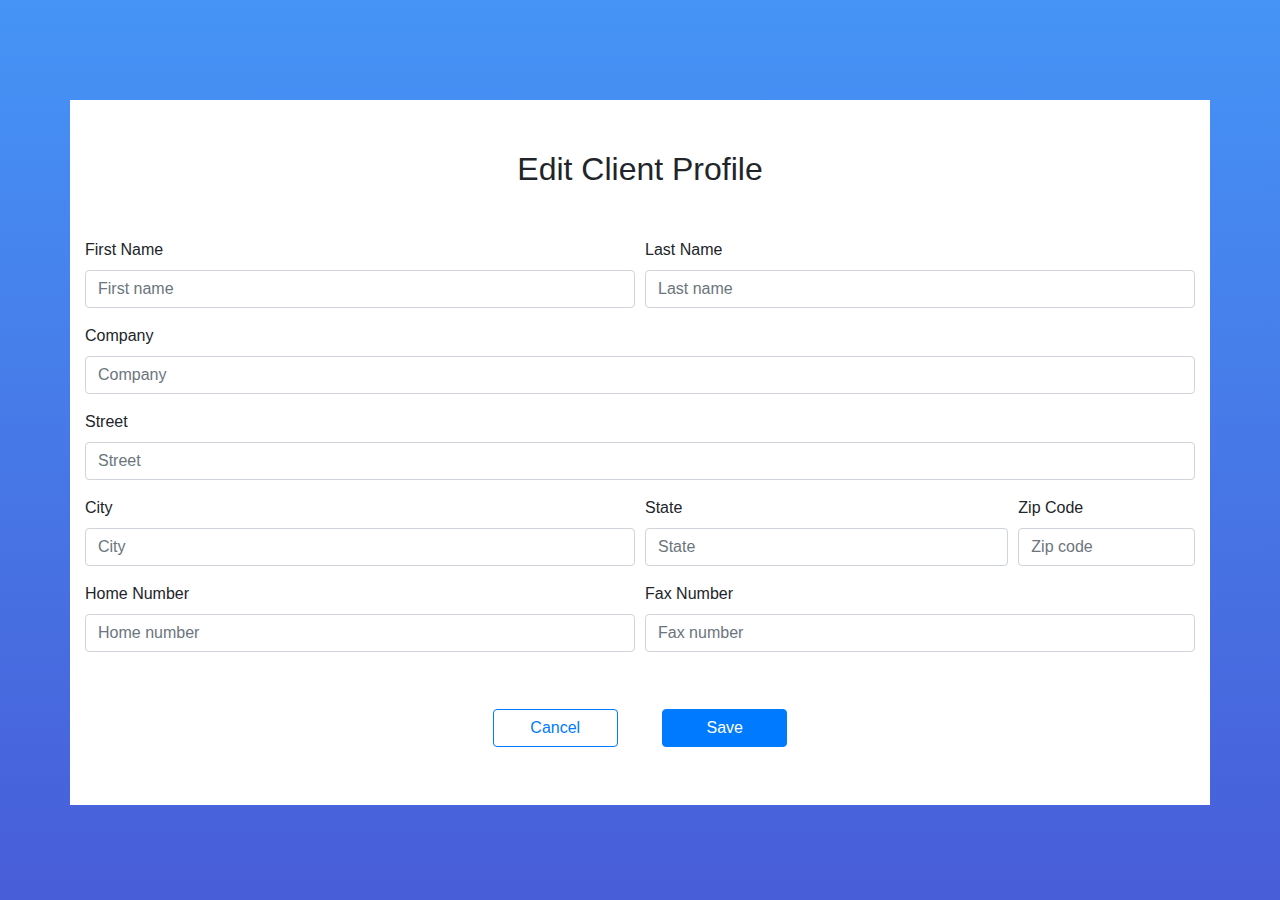
<file: Travelopedia_Website/Design/profile.html>
<!DOCTYPE html>
<html>

<head>
    <link rel="stylesheet" href="profile.css">
    <link rel="stylesheet" href="https://cdnjs.cloudflare.com/ajax/libs/twitter-bootstrap/4.1.3/css/bootstrap.min.css">
</head>

<body>
  
  <div class="container form__wrapper"> 
    
    <h2>Edit Client Profile</h2>
    
    <form id="myForm">
  
      <div class="form-row">
  
        <div class="form-group col-md-6">
  
          <label for="firstName">First Name</label>
          <input name="firstName" type="text" class="form-control" id="firstName" placeholder="First name">
  
        </div><!-- /form-group -->
  
        <div class="form-group col-md-6">
  
          <label for="lastName">Last Name</label>
          <input name="lastName" type="text" class="form-control" id="lastName" placeholder="Last name">
  
        </div><!-- /form-group -->
  
      </div><!-- /form-row -->
  
      <div class="form-group">
  
        <label for="company">Company</label>
        <input name="company" type="text" class="form-control" id="company" placeholder="Company">
  
      </div><!-- /form-group -->
      
      <div class="form-group">
  
        <label for="street">Street</label>
        <input name="street" type="text" class="form-control" id="street" placeholder="Street">
  
      </div><!-- /form-group -->
   
      <div class="form-row">
  
        <div class="form-group col-md-6">
  
          <label for="city">City</label>
          <input name="city" type="text" class="form-control" id="city" placeholder="City">
  
        </div><!-- /form-group -->
  
        <div class="form-group col-md-4">
  
          <label for="state">State</label>
          <input name="state" type="text" class="form-control" id="state" placeholder="State">
  
        </div><!-- /form-group -->
  
        <div class="form-group col-md-2">
  
          <label for="zipCode">Zip Code</label>
          <input name="zipCode" type="text" class="form-control" id="zipCode" placeholder="Zip code">
  
        </div><!-- /form-group -->
  
      </div><!-- /form-row -->
  
      <div class="form-row">
  
        <div class="form-group col-md-6">
  
          <label for="homeNumber">Home Number</label>
          <input name="homeNumber" type="tel" class="form-control" id="homeNumber" placeholder="Home number">
  
        </div><!-- /form-group -->
  
        <div class="form-group col-md-6">
  
          <label for="faxNumber">Fax Number</label>
          <input name="faxNumber" type="tel" class="form-control" id="faxNumber" placeholder="Fax number">
  
        </div><!-- /form-group -->
  
      </div><!-- /form-row -->
  
      <div class="form-row form__comments">
  
        <div id="form__comments-by" class="form-group col-md-6"></div>
        <div id="form__comments-txt" class="form-group col-md-6"></div>
  
      </div><!-- /form-row -->
  
      <div class="form__btns">
  
        <button id="cancel" class="btn btn-outline-primary">Cancel</button>
        <button id="save" class="btn btn-primary">Save</button>
  
      </div><!-- /form__btns -->
  
    </form>
  
  </div><!-- /container -->  
  
    <script src="profile.js"></script>
    <script src="https://cdnjs.cloudflare.com/ajax/libs/jquery/3.3.1/jquery.min.js"></script>
</body>

</html>
</file>
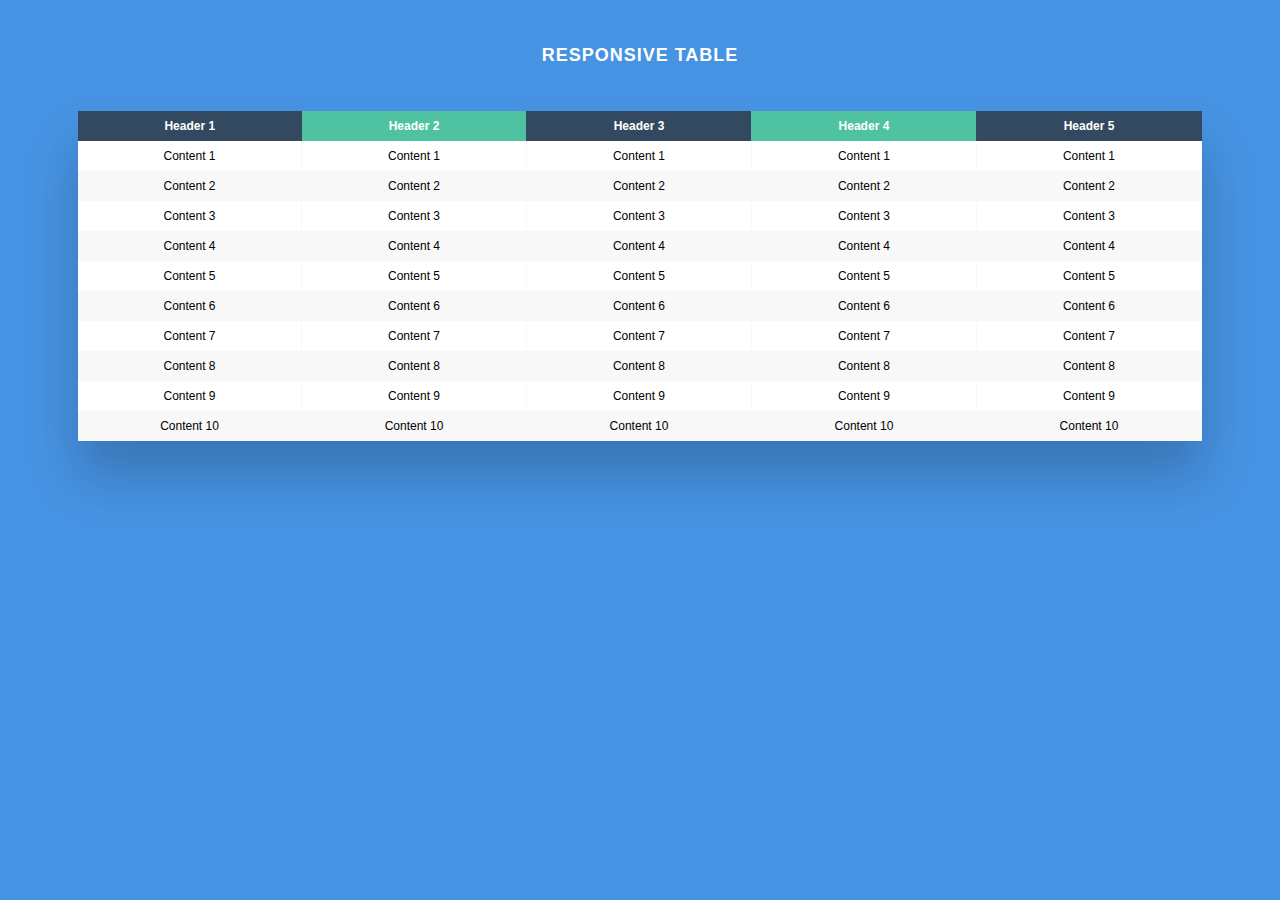
<file: Travelopedia_Website/Design/table.html>
<!DOCTYPE html>
<html>
  <head>
    <link rel="stylesheet" href="table.css" />
  </head>
  <body>
    <h2>Responsive Table</h2>
    <div class="table-wrapper">
      <table class="fl-table">
        <thead>
          <tr>
            <th>Header 1</th>
            <th>Header 2</th>
            <th>Header 3</th>
            <th>Header 4</th>
            <th>Header 5</th>
          </tr>
        </thead>
        <tbody>
          <tr>
            <td>Content 1</td>
            <td>Content 1</td>
            <td>Content 1</td>
            <td>Content 1</td>
            <td>Content 1</td>
          </tr>
          <tr>
            <td>Content 2</td>
            <td>Content 2</td>
            <td>Content 2</td>
            <td>Content 2</td>
            <td>Content 2</td>
          </tr>
          <tr>
            <td>Content 3</td>
            <td>Content 3</td>
            <td>Content 3</td>
            <td>Content 3</td>
            <td>Content 3</td>
          </tr>
          <tr>
            <td>Content 4</td>
            <td>Content 4</td>
            <td>Content 4</td>
            <td>Content 4</td>
            <td>Content 4</td>
          </tr>
          <tr>
            <td>Content 5</td>
            <td>Content 5</td>
            <td>Content 5</td>
            <td>Content 5</td>
            <td>Content 5</td>
          </tr>
          <tr>
            <td>Content 6</td>
            <td>Content 6</td>
            <td>Content 6</td>
            <td>Content 6</td>
            <td>Content 6</td>
          </tr>
          <tr>
            <td>Content 7</td>
            <td>Content 7</td>
            <td>Content 7</td>
            <td>Content 7</td>
            <td>Content 7</td>
          </tr>
          <tr>
            <td>Content 8</td>
            <td>Content 8</td>
            <td>Content 8</td>
            <td>Content 8</td>
            <td>Content 8</td>
          </tr>
          <tr>
            <td>Content 9</td>
            <td>Content 9</td>
            <td>Content 9</td>
            <td>Content 9</td>
            <td>Content 9</td>
          </tr>
          <tr>
            <td>Content 10</td>
            <td>Content 10</td>
            <td>Content 10</td>
            <td>Content 10</td>
            <td>Content 10</td>
          </tr>
        </tbody>

        <tbody></tbody>
      </table>
    </div>
  </body>
</html>
</file>
<file: Travelopedia_Website/Design/profile.css>
/* General */
body {
    background-image: linear-gradient(#4594f6, #485dd8);
  }
  
  ::placeholder {
    color: #7b7e81;
    opacity: 1; /* Firefox */
  }
  
  :-ms-input-placeholder { /* Internet Explorer 10-11 */
    color: #7b7e81;
  }
  
  ::-ms-input-placeholder { /* Microsoft Edge */
    color: #7b7e81;
  }
  
  textarea:focus, 
  input:focus, 
  input[type]:focus{   
    box-shadow: 0 0 5px #7b4acb;
  }
  
  textarea {
    resize: none;
  }
  
  /* Header */
  .header__wrapper {
    padding: 25px 0; 
  }
  
  .header__wrapper h3 {
    font-style: italic;
  }
  
  /* Main body */
  .container {
    max-width: 800px;
    margin: 50px auto;
  }
  
  .container h2 {
    text-align: center;
    margin-bottom: 50px;
    font-weight: 400;
  }
  
  .form__wrapper {
    background-color: #fff;
    padding: 50px 50px 58px;
    margin: 100px auto 95px;
  }
  
  .form__btns {
    text-align: center;
  }
  
  .form__btns button {
    min-width: 95px;
    margin: 24px 15px 0;
  }
  
  .form-control {
    color: #717171;
    background-color: #f7f7f7;
    border-radius: 0;
  }
  
  textarea.form-control {
    height: 39px;
  }
  
  .form__comments label:not(:first-child){
    margin-top: 32px;
  }
  
  .form-group {
    margin-bottom: 2rem;
  }
  
  /* Footer*/
  footer {
    color: #fff;
    opacity: 0.8;
  }
  
  footer a {
    color: #c59ccb;
  }
  
  footer a:hover {
    color: #c59ccb;
    text-decoration: underline;
  }
  
  .text-small {
    font-size: .8rem;
  }
  
  /* Responsive */
  @media (min-width: 576px) { 
  
    .form__btns button {
      min-width: 125px;
      margin: 24px 20px 0;
    }
    
  }
</file>
<file: Travelopedia_Website/Design/table.css>
*{
    box-sizing: border-box;
    -webkit-box-sizing: border-box;
    -moz-box-sizing: border-box;
}
body{
    font-family: Helvetica;
    -webkit-font-smoothing: antialiased;
    background: rgba( 71, 147, 227, 1);
}
h2{
    text-align: center;
    font-size: 18px;
    text-transform: uppercase;
    letter-spacing: 1px;
    color: white;
    padding: 30px 0;
}

/* Table Styles */

.table-wrapper{
    margin: 10px 70px 70px;
    box-shadow: 0px 35px 50px rgba( 0, 0, 0, 0.2 );
}

.fl-table {
    border-radius: 5px;
    font-size: 12px;
    font-weight: normal;
    border: none;
    border-collapse: collapse;
    width: 100%;
    max-width: 100%;
    white-space: nowrap;
    background-color: white;
}

.fl-table td, .fl-table th {
    text-align: center;
    padding: 8px;
}

.fl-table td {
    border-right: 1px solid #f8f8f8;
    font-size: 12px;
}

.fl-table thead th {
    color: #ffffff;
    background: #4FC3A1;
}


.fl-table thead th:nth-child(odd) {
    color: #ffffff;
    background: #324960;
}

.fl-table tr:nth-child(even) {
    background: #F8F8F8;
}

/* Responsive */

@media (max-width: 767px) {
    .fl-table {
        display: block;
        width: 100%;
    }
    .table-wrapper:before{
        content: "Scroll horizontally >";
        display: block;
        text-align: right;
        font-size: 11px;
        color: white;
        padding: 0 0 10px;
    }
    .fl-table thead, .fl-table tbody, .fl-table thead th {
        display: block;
    }
    .fl-table thead th:last-child{
        border-bottom: none;
    }
    .fl-table thead {
        float: left;
    }
    .fl-table tbody {
        width: auto;
        position: relative;
        overflow-x: auto;
    }
    .fl-table td, .fl-table th {
        padding: 20px .625em .625em .625em;
        height: 60px;
        vertical-align: middle;
        box-sizing: border-box;
        overflow-x: hidden;
        overflow-y: auto;
        width: 120px;
        font-size: 13px;
        text-overflow: ellipsis;
    }
    .fl-table thead th {
        text-align: left;
        border-bottom: 1px solid #f7f7f9;
    }
    .fl-table tbody tr {
        display: table-cell;
    }
    .fl-table tbody tr:nth-child(odd) {
        background: none;
    }
    .fl-table tr:nth-child(even) {
        background: transparent;
    }
    .fl-table tr td:nth-child(odd) {
        background: #F8F8F8;
        border-right: 1px solid #E6E4E4;
    }
    .fl-table tr td:nth-child(even) {
        border-right: 1px solid #E6E4E4;
    }
    .fl-table tbody td {
        display: block;
        text-align: center;
    }
}
</file>
